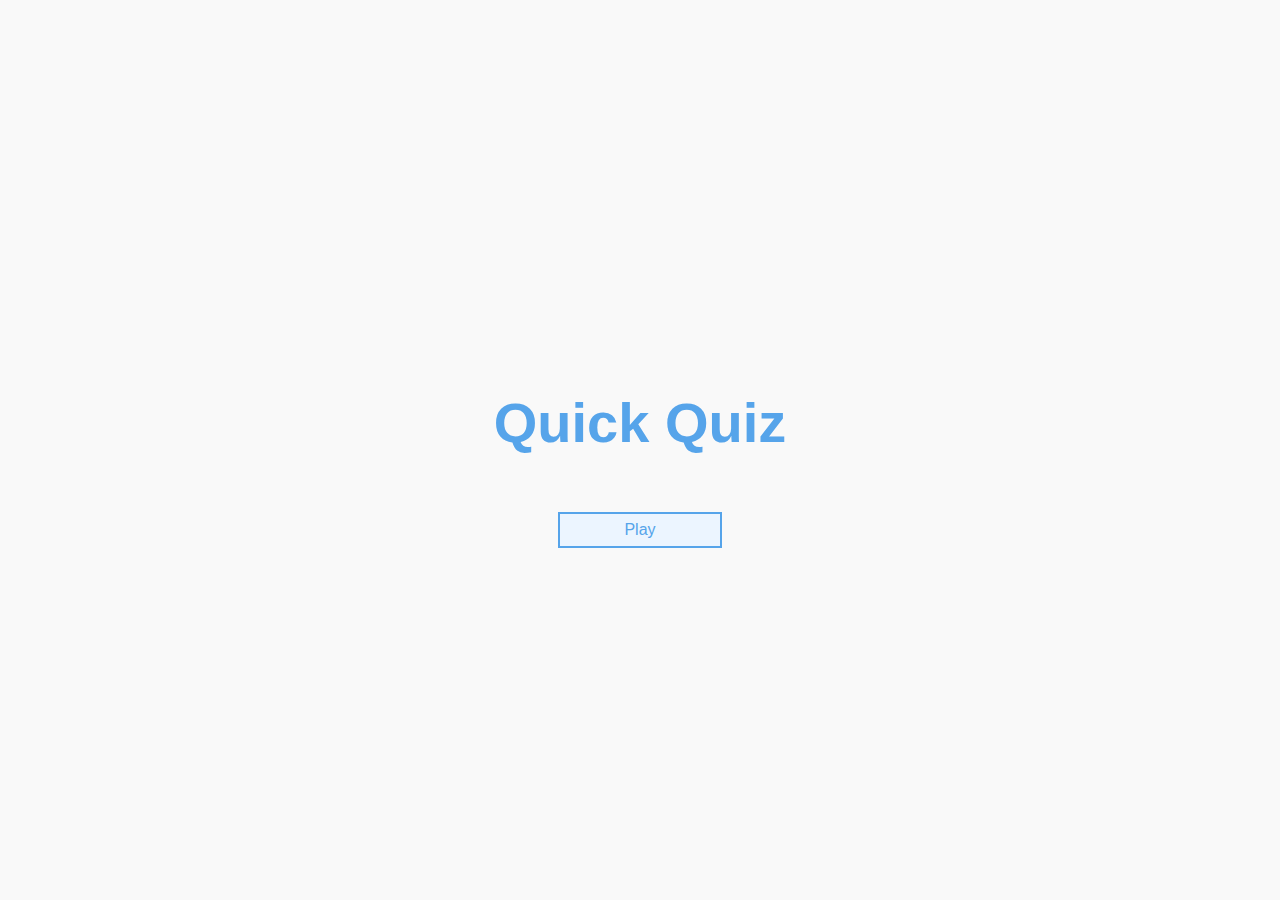
<file: index.html>
<!DOCTYPE html>
<html lang="en">
<head>
    <meta charset="UTF-8">
    <meta name="viewport" content="width=device-width, initial-scale=1.0">
    <title>Home</title>
    <link rel="stylesheet" href="style.css">
</head>
<body>
    <div class="home">
        <h1>Quick Quiz</h1>
        <a href="game.html" class="button">Play</a>
    </div>
</body>
</html>
</file>
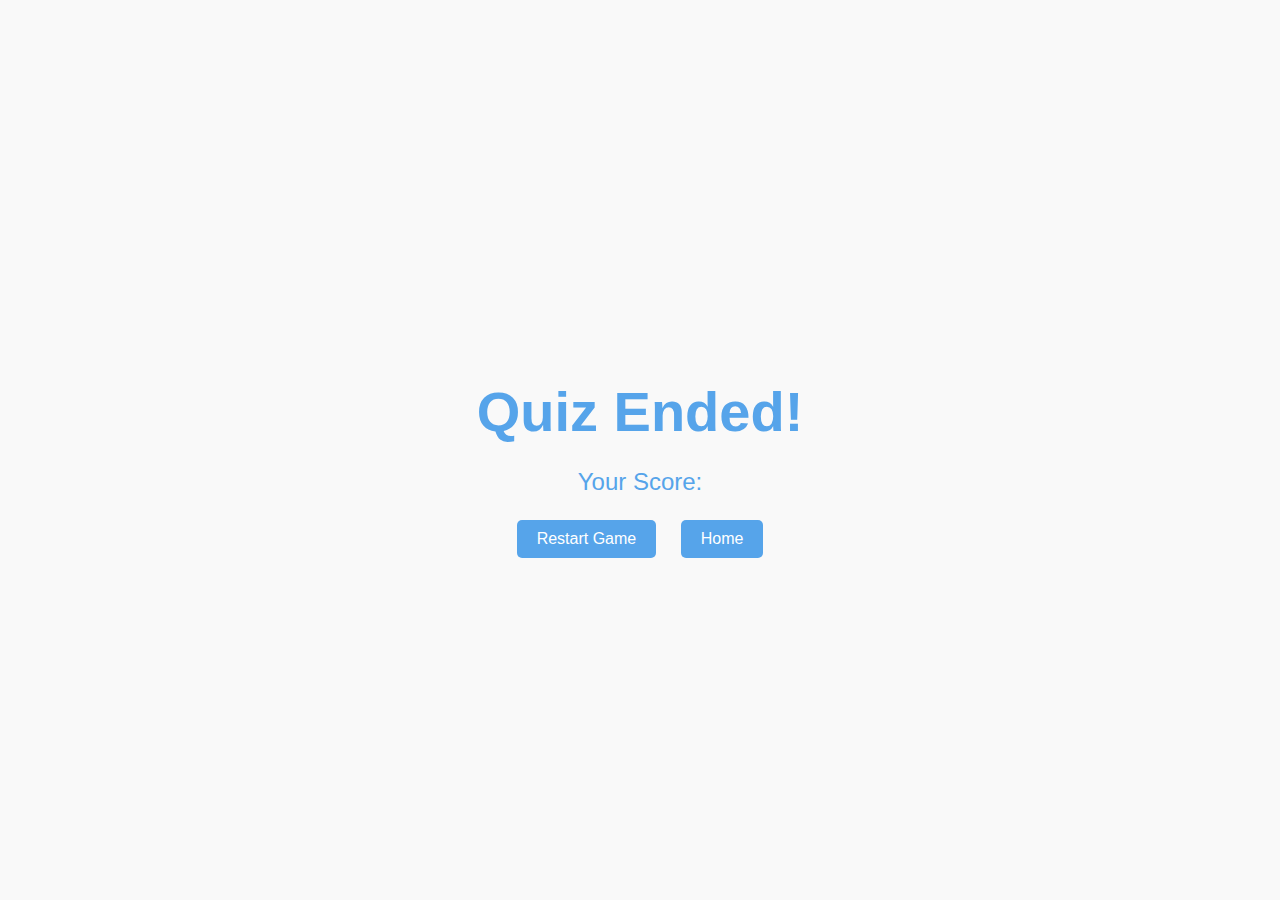
<file: end.html>
<!DOCTYPE html>
<html lang="en">
<head>
    <meta charset="UTF-8">
    <meta name="viewport" content="width=device-width, initial-scale=1.0">
    <title>Quiz Game - End</title>
    <link rel="stylesheet" href="style.css">
</head>
<body>
    <div class="end-container">
        <h1>Quiz Ended!</h1>
        <p>Your Score: <span id="finalScore">0</span></p>
        <div class="button-container">
            <button id="restartButton">Restart Game</button>
            <button id="homeButton">Home</button>
        </div>
    </div>
    <script src="end.js"></script>
</body>
</html>
</file>
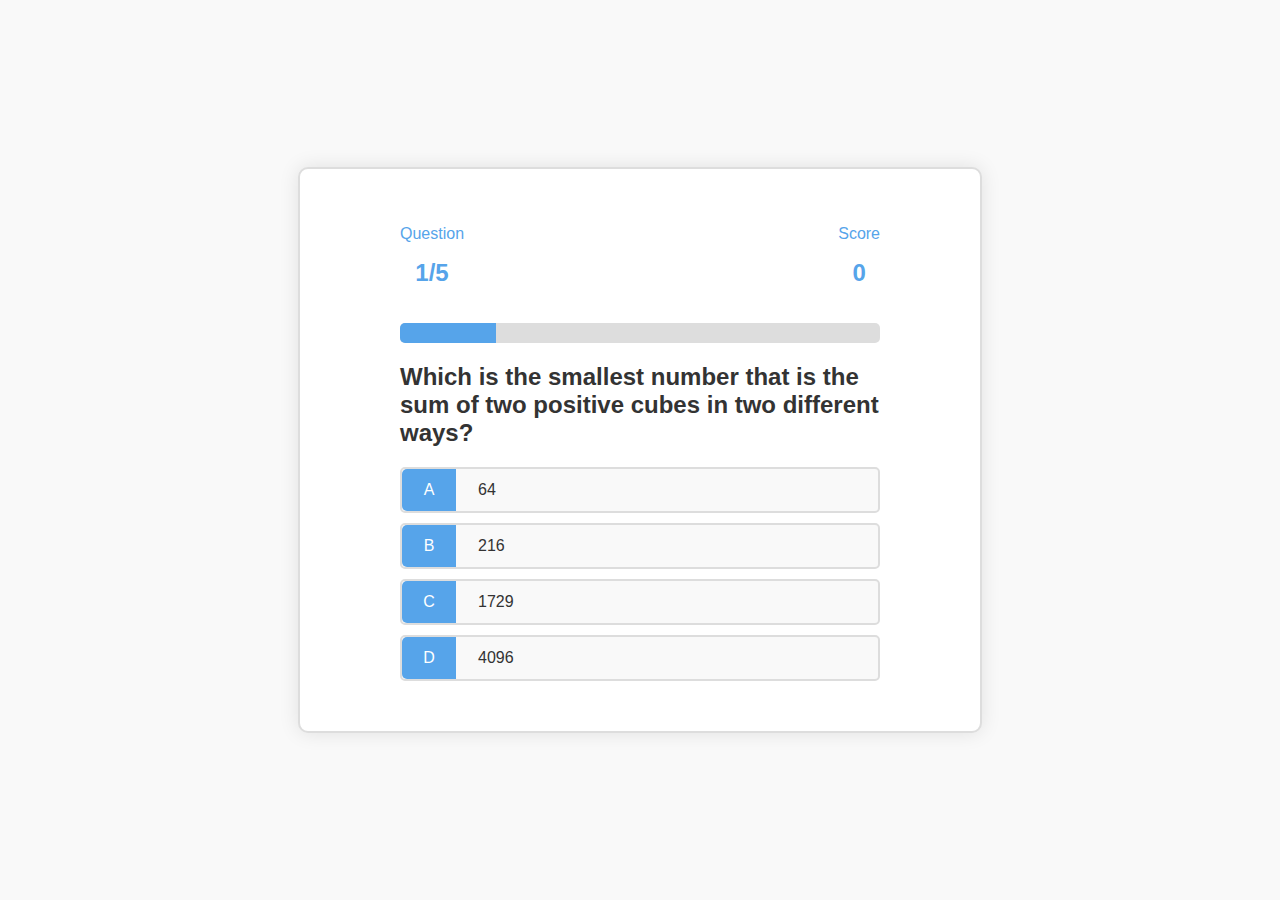
<file: game.html>
<!DOCTYPE html>
<html lang="en">
<head>
    <meta charset="UTF-8">
    <meta name="viewport" content="width=device-width, initial-scale=1.0">
    <title>Quiz Game</title>
    <link rel="stylesheet" href="style.css">
</head>
<body>
    <div class="game-box">  
        <div class="game-container">
            <div class="hud">
                <div class="hud-item">
                    <p class="hud-prefix">Question</p>
                    <h1 class="hud-main-text" id="progressText">1/3</h1>
                </div>
                <div class="hud-item">
                    <p class="hud-prefix">Score</p>
                    <h1 class="hud-main-text" id="score">0</h1>
                </div>
            </div>
            <div class="progress-bar">
                <div class="progress-bar-full" id="progressBarFull"></div>
            </div>
            <h2 id="question">Question text</h2>
            <div class="choice-container" data-number="1">
                <div class="choice-prefix">A</div>
                <div class="choice-text" id="choice1">Choice 1</div>
            </div>
            <div class="choice-container" data-number="2">
                <div class="choice-prefix">B</div>
                <div class="choice-text" id="choice2">Choice 2</div>
            </div>
            <div class="choice-container" data-number="3">
                <div class="choice-prefix">C</div>
                <div class="choice-text" id="choice3">Choice 3</div>
            </div>
            <div class="choice-container" data-number="4">
                <div class="choice-prefix">D</div>
                <div class="choice-text" id="choice4">Choice 4</div>
            </div>
        </div>
    </div>
    <script src="game.js"></script>
</body>
</html>
</file>
<file: style.css>
body {
    margin: 0;
    overflow: hidden;
    background-color: #f9f9f9; 
    font-family: 'Roboto', sans-serif;
    height: 100vh;
    display: flex;
    justify-content: center;
    align-items: center;
}

h1 {
    color: #56a4ea;
    font-size: 350%;
}

div.home {
    text-align: center;
}

.button {
    display: inline-block;
    background-color: #ecf5ff;
    color: #56a4ea; 
    border: 2px solid #56a4ea; 
    margin-top: 20px;
    height: 2rem;
    width: 10rem;
    text-align: center;
    line-height: 2rem; 
    text-decoration: none; 
    transition: all 0.3s ease; 
    cursor: pointer; 
}

.button:hover {
    box-shadow: 0px 4px 8px rgba(86, 164, 234, 0.5); 
    transform: scale(1.1); 
}

.game-box {
    background-color: #ffffff; 
    border: 2px solid #dddddd; 
    border-radius: 10px; 
    padding: 40px; 
    box-shadow: 0px 0px 20px rgba(0, 0, 0, 0.1); 
    max-width: 1000px; 
    margin: 20px auto; 
}

.game-container {
    width: 80%;
    max-width: 600px;
    margin: auto;
    text-align: left;
}

.hud {
    display: flex;
    justify-content: space-between;
    margin-bottom: 20px;
}

.hud-item {
    text-align: center;
}

.hud-prefix {
    font-size: 16px;
    color: #56a4ea;
}

.hud-main-text {
    font-size: 24px;
    color: #56a4ea;
}

.progress-bar {
    width: 100%;
    height: 20px;
    background-color: #ddd;
    border-radius: 5px;
    margin-bottom: 20px;
    overflow: hidden;
}

.progress-bar-full {
    height: 100%;
    width: 0;
    background-color: #56a4ea;
    transition: width 0.3s;
}

h2 {
    color: #56a4ea;
    margin-bottom: 20px;
}

h2#question {
    font-size: 24px; 
    color: #333333; 
    margin-bottom: 20px; 
}

.choice-container {
    display: flex;
    align-items: center;
    margin: 10px 0;
    border-radius: 5px;
    transition: background-color 0.3s, color 0.3s;
    cursor: pointer;
    border: 2px solid #dddddd; 
    background-color: #f9f9f9; 
}

.choice-container:hover {
    background-color: #56a4ea;
    color: #ffffff;
}

.choice-prefix {
    background-color: #56a4ea;
    color: #ffffff;
    padding: 12px; 
    border-radius: 5px 0 0 5px;
    margin-right: 10px;
    width: 30px;
    text-align: center;
}

.choice-text {
    flex-grow: 1;
    padding: 12px; 
    color: #333333; 
}

.correct {
    background-color: #4caf50 !important;
    color: #ffffff !important;
}

.incorrect {
    background-color: #f44336 !important;
    color: #ffffff !important;
}

/* End page styling */
.end-container {
    text-align: center;
}

.end-container h1 {
    color: #56a4ea;
    margin-bottom: 20px;
}

.end-container p {
    font-size: 24px;
    color: #56a4ea;
}

.end-container .button-container {
    margin-top: 20px;
}

button {
    padding: 10px 20px;
    margin: 0 10px;
    font-size: 16px;
    background-color: #56a4ea;
    color: #ffffff;
    border: none;
    border-radius: 5px;
    cursor: pointer;
}

button:hover {
    background-color: #01579b;
}
</file>
